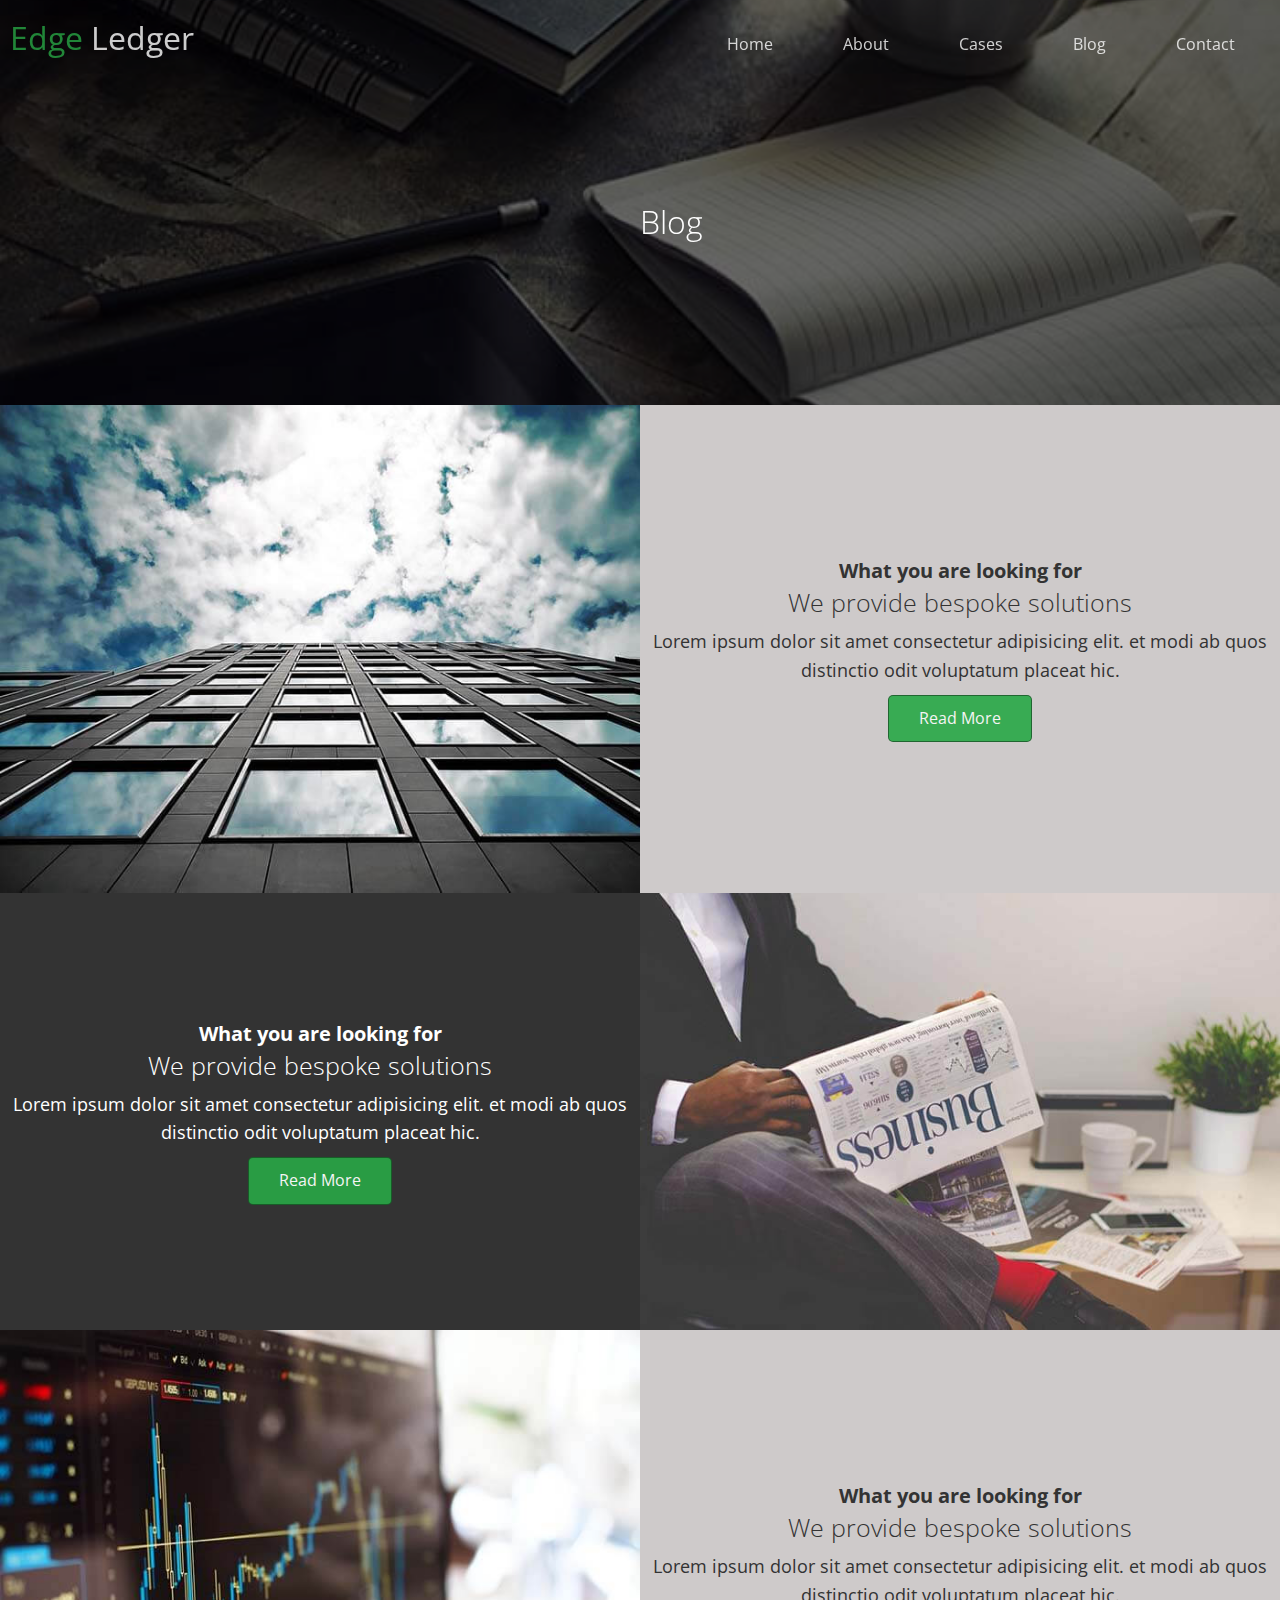
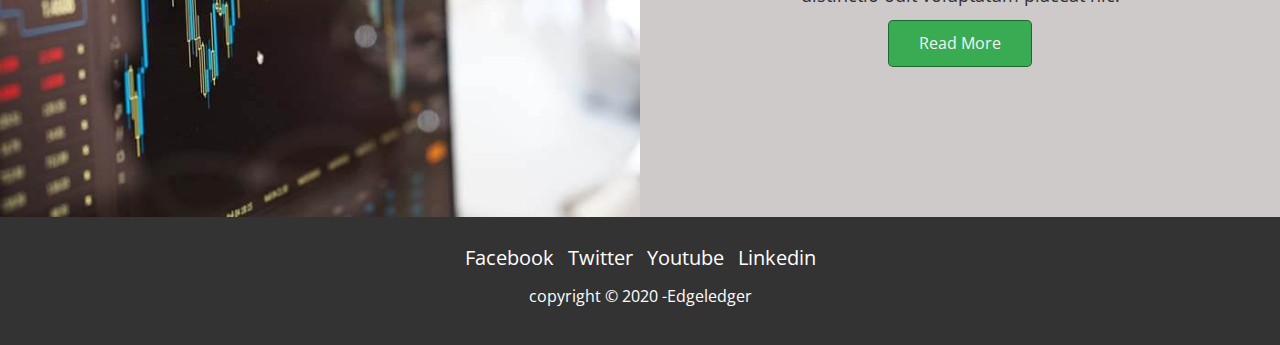
<file: blogs.html>
<!DOCTYPE html>
<html lang="en">
<head>
    <meta charset="UTF-8">
    <meta name="viewport" content="width=device-width, initial-scale=1.0">
    <link rel="stylesheet" href="https://cdnjs.cloudflare.com/ajax/libs/font-awesome/5.15.2/css/all.min.css" integrity="sha512-HK5fgLBL+xu6dm/Ii3z4xhlSUyZgTT9tuc/hSrtw6uzJOvgRr2a9jyxxT1ely+B+xFAmJKVSTbpM/CuL7qxO8w==" crossorigin="anonymous" />
<link rel="stylesheet" href="utilities.css">
<link rel="stylesheet" href="style.css">
<link rel="stylesheet" href="base.css">
<title>Welcome To EdgeLedger</title>
</head>
<body id="home">
    
   <header class="hero blog">
       <div class="navbar top" id="navbar">
           <h1 class="logo">
               <span class="text-primary"><i class="fas fa-book-open"></i> Edge</span> Ledger
           </h1>
           <nav>
               <ul>
                 <li><a href="concept.html">Home</a></li>  
                 <li><a href="#about">About</a></li>  
                 <li><a href="#cases">Cases</a></li>  
                 <li><a href="#blogs">Blog</a></li>  
                 <li><a href="#request">Contact</a></li>  
               </ul>
            </nav>
       </div>
       <div class="blog__content">
           <h1>Blog</h1>
       </div>
       
   </header> 
   <section class="blog__page flex-columns">
        
    <div class="columns">
        <div class="column-1">
            <img src="image_resources/blog/blog1.jpg" alt="">
        </div>
    
    
        <div class="column-2  align">
            <h4>What you are looking for</h4>
            <h2 style="font-size: 25px;">We provide bespoke solutions</h2>
            <p>Lorem ipsum dolor sit amet consectetur adipisicing elit. et modi ab quos distinctio odit voluptatum placeat hic.</p>
            <a href="post.html" class="btn btn-outline">Read More</a>
        </div>
    </div>
   

</section> 
   <section class="blog__page flex-columns">
        
    <div class="columns">
        <div class="column-2 bg-dark align">
            <h4>What you are looking for</h4>
            <h2 style="font-size: 25px;">We provide bespoke solutions</h2>
            <p>Lorem ipsum dolor sit amet consectetur adipisicing elit. et modi ab quos distinctio odit voluptatum placeat hic.</p>
            <a href="post.html" class="btn btn-outline">Read More</a>
        </div>
        <div class="column-1">
            <img src="image_resources/blog/blog2.jpg" alt="">
        </div>
    
    
      
    </div>
   

</section> 
   <section class="blog__page flex-columns">
        
    <div class="columns">
        <div class="column-1">
            <img src="image_resources/blog/blog3.jpg" alt="">
        </div>
    
    
        <div class="column-2  align">
            <h4>What you are looking for</h4>
            <h2 style="font-size: 25px;">We provide bespoke solutions</h2>
            <p>Lorem ipsum dolor sit amet consectetur adipisicing elit. et modi ab quos distinctio odit voluptatum placeat hic.</p>
            <a href="post.html" class="btn btn-outline">Read More</a>
        </div>
    </div>
   

</section> 
<footer class="footer bg-dark">
    <div class="social">
        <a href=""><i class="fab fa-facebook"></i> Facebook</a>
        <a href=""><i class="fab fa-twitter"></i> Twitter</a>
        <a href=""><i class="fab fa-youtube"></i> Youtube</a>
        <a href=""><i class="fab fa-linkedin"></i> Linkedin</a>
    </div>
    <div class="copyright">
        <p>copyright &copy; 2020 -Edgeledger</p>
    </div>
</footer> 
<script>
    const navbar = document.getElementById("navbar");
    window.onscroll= function(){
        if(window.pageYOffset>100){
            navbar.classList.remove("top");
        }
        else{
            navbar.classList.add("top");
        }
    }
</script> 
</body>
</html>
</file>
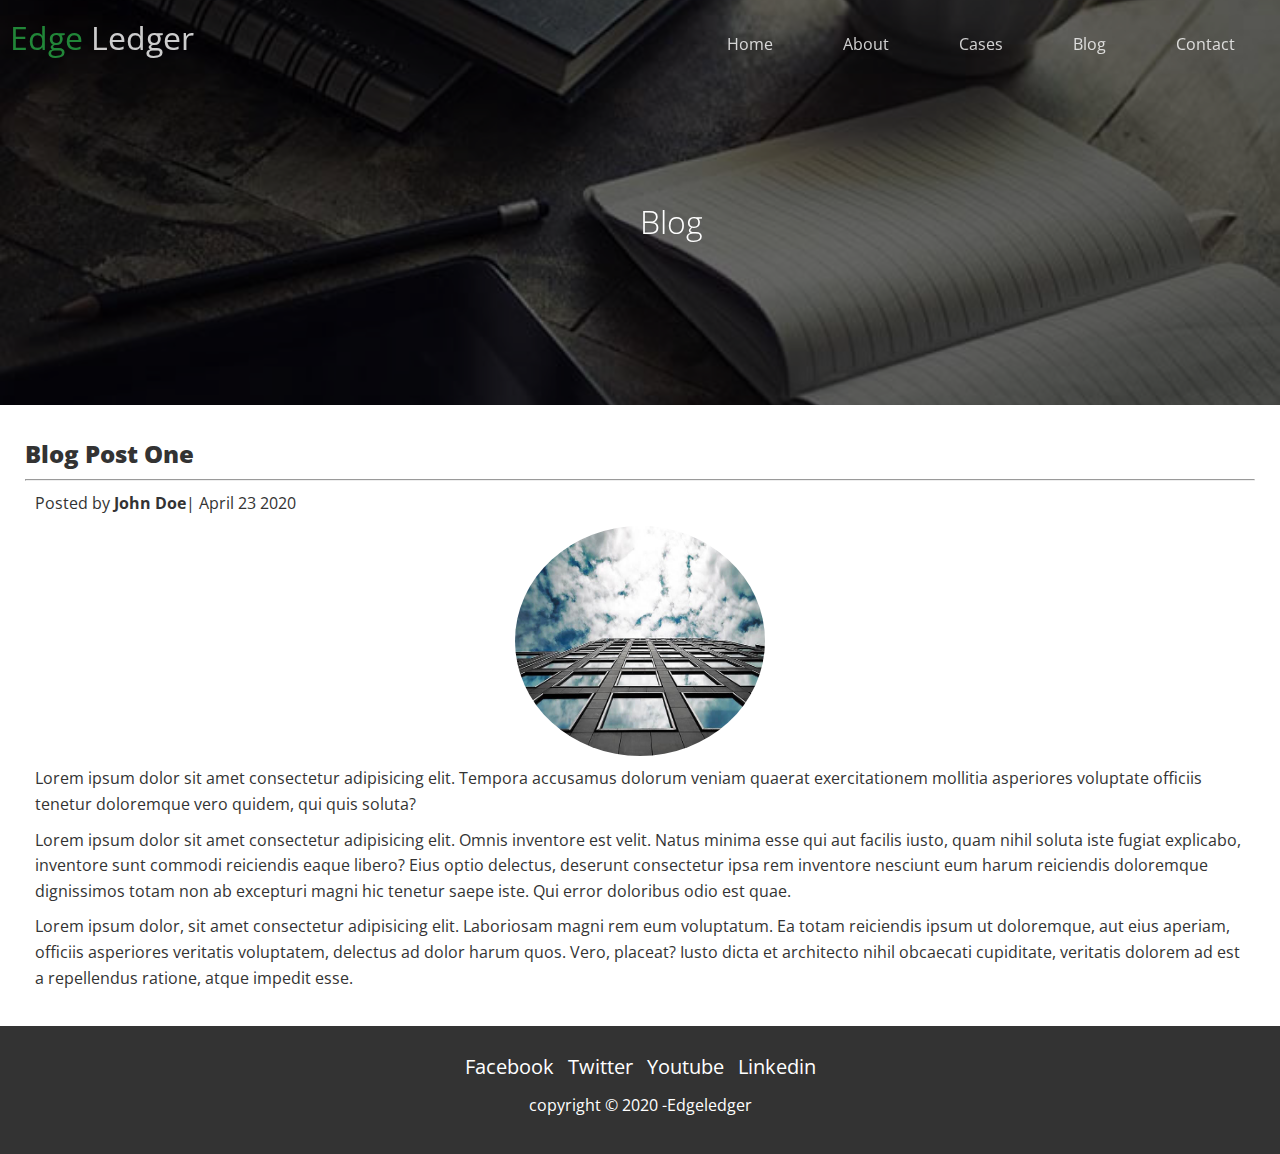
<file: post.html>
<!DOCTYPE html>
<html lang="en">
<head>
    <meta charset="UTF-8">
    <meta name="viewport" content="width=device-width, initial-scale=1.0">
    <link rel="stylesheet" href="https://cdnjs.cloudflare.com/ajax/libs/font-awesome/5.15.2/css/all.min.css" integrity="sha512-HK5fgLBL+xu6dm/Ii3z4xhlSUyZgTT9tuc/hSrtw6uzJOvgRr2a9jyxxT1ely+B+xFAmJKVSTbpM/CuL7qxO8w==" crossorigin="anonymous" />
<link rel="stylesheet" href="utilities.css">
<link rel="stylesheet" href="style.css">
<link rel="stylesheet" href="base.css">
<title>Post</title>
</head>
<body id="home">
    
   <header class="hero blog">
       <div class="navbar top" id="navbar">
           <h1 class="logo">
               <span class="text-primary"><i class="fas fa-book-open"></i> Edge</span> Ledger
           </h1>
           <nav>
               <ul>
                 <li><a href="concept.html">Home</a></li>  
                 <li><a href="#about">About</a></li>  
                 <li><a href="#cases">Cases</a></li>  
                 <li><a href="#blogs">Blog</a></li>  
                 <li><a href="#request">Contact</a></li>  
               </ul>
            </nav>
       </div>
       <div class="blog__content">
           <h1>Blog</h1>
       </div>
       
   </header> 
  
<main>
    <section class="post">
        <h2>Blog Post One</h2>
        <hr>
        <p class="meta"><i class="fas fa-user"></i> Posted by <strong>John Doe</strong>| April 23 2020</p>
        <img src="image_resources/blog/blog1.jpg" alt="">
        <p>Lorem ipsum dolor sit amet consectetur adipisicing elit. Tempora accusamus dolorum veniam quaerat exercitationem mollitia asperiores voluptate officiis tenetur doloremque vero quidem, qui quis soluta?</p>
        <p>Lorem ipsum dolor sit amet consectetur adipisicing elit. Omnis inventore est velit. Natus minima esse qui aut facilis iusto, quam nihil soluta iste fugiat explicabo, inventore sunt commodi reiciendis eaque libero? Eius optio delectus, deserunt consectetur ipsa rem inventore nesciunt eum harum reiciendis doloremque dignissimos totam non ab excepturi magni hic tenetur saepe iste. Qui error doloribus odio est quae.</p>
        <p>Lorem ipsum dolor, sit amet consectetur adipisicing elit. Laboriosam magni rem eum voluptatum. Ea totam reiciendis ipsum ut doloremque, aut eius aperiam, officiis asperiores veritatis voluptatem, delectus ad dolor harum quos. Vero, placeat? Iusto dicta et architecto nihil obcaecati cupiditate, veritatis dolorem ad est a repellendus ratione, atque impedit esse.</p>
    </section>
</main> 
<footer class="footer bg-dark">
    <div class="social">
        <a href=""><i class="fab fa-facebook"></i> Facebook</a>
        <a href=""><i class="fab fa-twitter"></i> Twitter</a>
        <a href=""><i class="fab fa-youtube"></i> Youtube</a>
        <a href=""><i class="fab fa-linkedin"></i> Linkedin</a>
    </div>
    <div class="copyright">
        <p>copyright &copy; 2020 -Edgeledger</p>
    </div>
</footer> 
<script>
    const navbar = document.getElementById("navbar");
    window.onscroll= function(){
        if(window.pageYOffset>100){
            navbar.classList.remove("top");
        }
        else{
            navbar.classList.add("top");
        }
    }
</script> 
</body>
</html>
</file>
<file: utilities.css>
/* text colors */
.text-primary{
    color: #28a745;
}
.text-secondary{
    color: #0284d0;
}
.btn{
    cursor: pointer;
    display: inline-block;
    padding: 10px 30px;
    color: white;
    background-color: #28a745;
    border: none;
    border-radius: 5px;
}
.btn:hover{
    opacity: 0.9;;
}
.btn-primary,.bg-primary{
    background-color:#28a745 ;
    color: #fff;
}
.btn-outline{
    color: #f4f4f4;
    background-color: rgba(40, 167, 70, 0.9);
    border: 1px solid rgb(0, 0, 0, .4);
    transition-duration: .3s;
}
.btn-outline:hover{
    transform: translateX(10px);
}
.btn-secondary,.bg-secondary{
   background-color: #0284d0; 
   color: #fff;
}
.btn-dark,.bg-dark{
   background-color: #333; 
   color: #fff;
}
.btn-light,.bg-light{
   background-color: #f4f4f4; 
   color: #333;
}
.align{
    display: flex;
    flex-direction: column;
    align-items: center;
    justify-content: center;
    text-align: center;
    
}
.align h4{
    font-size: 20px;
}
.align h2{
    font-size: 30px;
}
.align p{
    font-size: 18px;
}

.flex-items{
    display: flex;
    text-align: center;
    justify-items: center;
    align-items: center;
    height: 100%;
}
.flex-items>div{
    padding: 20px;
}
.flex-columns .column-1,.flex-columns .column-2{
    width: 50%;
    
}

.flex-columns .columns{
    display: flex;
    flex-wrap: wrap;
}

 .section-header{
     padding: 30px;
     display: flex;
     flex-direction: column;
     align-items: center;
     justify-content: center;
     text-align: center;
 }

 .section-padding{
     padding: 5px;
 }
</file>
<file: style.css>
.navbar{
    display: flex;
    padding: 10px;
    width: 100%;
    align-items: center;
    justify-content: space-between;
    color: #fff;
    background-color: #333;
    opacity: .8;
    width: 100%;
    height: 70px;
    position: fixed;
    top: 0;
}
.navbar .logo{
    width: 400px;
    font-weight: 400;
    height: 21px;
    line-height: 25px;
    font-weight: 400;
    
}
.navbar ul{
    width: 50%;
}
.navbar ul{
    display: flex;
}
.navbar ul a{
    color: #fff;
    margin: 15px;
    padding: 10px 20px;
}
.navbar ul a:hover{
    border-bottom: 1px solid #28a745;
}
nav{
    margin-top: 20px;
}
/* header */
.hero{
    background-image: url("image_resources/home/showcase.jpg");
    height: 100vh;
   
    background-size: cover;
    background-position: center;
    background-repeat: no-repeat;
    position: relative;
    color: #fff;
}
.hero .content{
    display: flex;
    flex-direction: column;
    justify-content: center;
    align-items: center;
    height: 100%;
    padding: 0 20px;    
}
.hero *{
    /* any thing in hero*/
    z-index:  10;
}

.hero .content h1{
    font-size: 55px;
}
.heor .content p{
    font-size: 23px;
    /* max-width: 600px; */
    margin: 20px 0 30px;
}
.hero::before{
    content: " ";
    width: 100%;
    height: 100%;
    background: rgba(0, 0, 0, 0.6);
    position: absolute;
    top: 0;
    left: 0;
    
}
/* icons */
.icons{
    padding: 30px;
}
.icons h3{
    font-weight: bold;
    margin-bottom: 15px;
}
.icons i{
    background-color: #28a745;
    color: #fff;
    padding: 1rem;
    border-radius: 50%;
    margin-bottom: 15px;
}


/* cases */
.cases img:hover{
    opacity: 0.7;
}
.cases .first-row, .second-row{
    display: flex;
    flex-wrap: wrap;
}
.cases .first-row img,
.cases .second-row img{
    max-width: 25%;
    height: auto;
    padding: 5px;
    
}
.cases .columns .img{
    height: 100%;

}
.blogs{
    margin-top: 40px;
}
.blogs .blog-items{
    display: flex;
}
.blog-items .column-1,
.blog-items .column-2{
    width: 50%;
}

/* team */
.teams{
    margin-top: 45px;
}
.teams__list{
    display: flex;
    
}
.team__members{
    
    padding: 20px;
    text-align: center;
}
.team__members img{
    border-radius: 50%;
}

.request{
    margin-top: 100px;
}

.request__container{
    display: flex;
}
.request__image,.request__form{
    width: 50%;
}
.request__form{
    background-color: #f4f4f4;
    padding: 45px;

}
.request__form h1{
    font-size: 40px;
    font-weight: 300;
    text-align: center;
    margin-right: 45px;
}
.request__form form{
  text-align: center;

}
.request__form form input{
    padding: 10px;
    margin: 10px;
    width: 100%;
    height: 40px;
}
.request__form  form input:focus{
    outline: none;
}
/* footer */
footer{
    text-align: center;
    color: #fff;
    padding: 25px;
}
.footer a{
    color: #fff;
    padding: 5px;
    font-size: 20px;
}
.footer p{
    font-size: 16px;
}
/* .footer a:hover,
.footer a i:hover{
    color: #28a745;
} */
.footer a:hover{
    color: #28a745;
}

@media(max-width:768px){
    .navbar{
        display: flex;
        flex-direction: column;
        justify-content: center;
        align-items: center;
        text-align: center;
        height: 75px;
    }
    .flex-items{
        flex-direction: column;
    }
    .flex-columns .columns{
       flex-direction: column;
       width: 100%;
       justify-content: center;
       align-items: center;
    }
    .flex-columns .columns .column-1,
    .flex-columns .columns .column-2{
        width: 100%;
    }
   
    .flex-columns .columns .column-2{
        height: 420px;
    }
    .blogs .blog-items{
        flex-direction: column;
        width: 100%;
        justify-content: center;
        align-items: center;
    }
    .blogs .blog-items .column-2,
    .blogs .blog-items .column-1{
        width: 100%;
    }
    .blogs .blog-items .column-2{
        height: 420px;
    }
    .teams .teams__list{
        flex-direction: column;
        justify-content: center;
        align-items: center;
    }
    .teams .teams__list .team__members{
        width: 70%;
        text-align: center;
    }
    .request .request__container{
        flex-direction: column;
    }
    .request .request__container .request__image,
    .request .request__container .request__form{
        width: 100%;
    }
}
@media(max-width:360px){
    .navbar{
        width: 100%;
        height: 20vh;
        background: transparent;
        
        /* padding: 25px; */
    }
    .navbar  h1{
       margin-top: 15px;
    }
    .navbar ul{
        padding: 15px;
    }
    .navbar ul li a{
        margin: -10px;
    }
    .hero .content{
        text-align: center;
    }
    .content h1,p{
        text-align: center;
    }
}



/* blogs.html */
 .hero.blog{
    background-image: url("image_resources/home/blog.jpg");
    background-position: center;
    background-repeat: no-repeat;
    height: 45vh;
    position: relative;
    
}
.blog__content{
  position: absolute;
  top: 50%;
  left: 50%;
}
.blog__page{
    background-color:rgb(206, 202, 202);
    color: #333;
}

.post{
    padding: 25px;
}
.post h2{
    font-weight: 1000;
    padding: 10px 0;
}
.post img{
    display: block;
    border-radius: 50%;
    width: 250px;
    height: 230px;
    margin: 0 auto;
}


/* js */
.top{
    background: transparent;
}
</file>
<file: base.css>
/* base styles */
@import url('https://fonts.googleapis.com/css2?family=Open+Sans:wght@300&display=swap');
*{
    box-sizing: border-box;
    margin: 0;
    padding: 0;
}
html{
    /* scroll-behavior: smooth; */
}
.main-container{
    max-width: 1100px;
}
body{
    font-family: 'Open Sans', sans-serif;
    background: #fff;
    color: #333;
    
    line-height: 1.6;
}
ul{
    list-style: none;
   
}
a{
    color: #333;
    text-decoration: none;
}
h1,h2{
    font-weight: 300;
    line-height: 1.2;
}
p{
    margin: 10px;
}
img{
    width: 100%;
    height: 100%;
}
</file>
